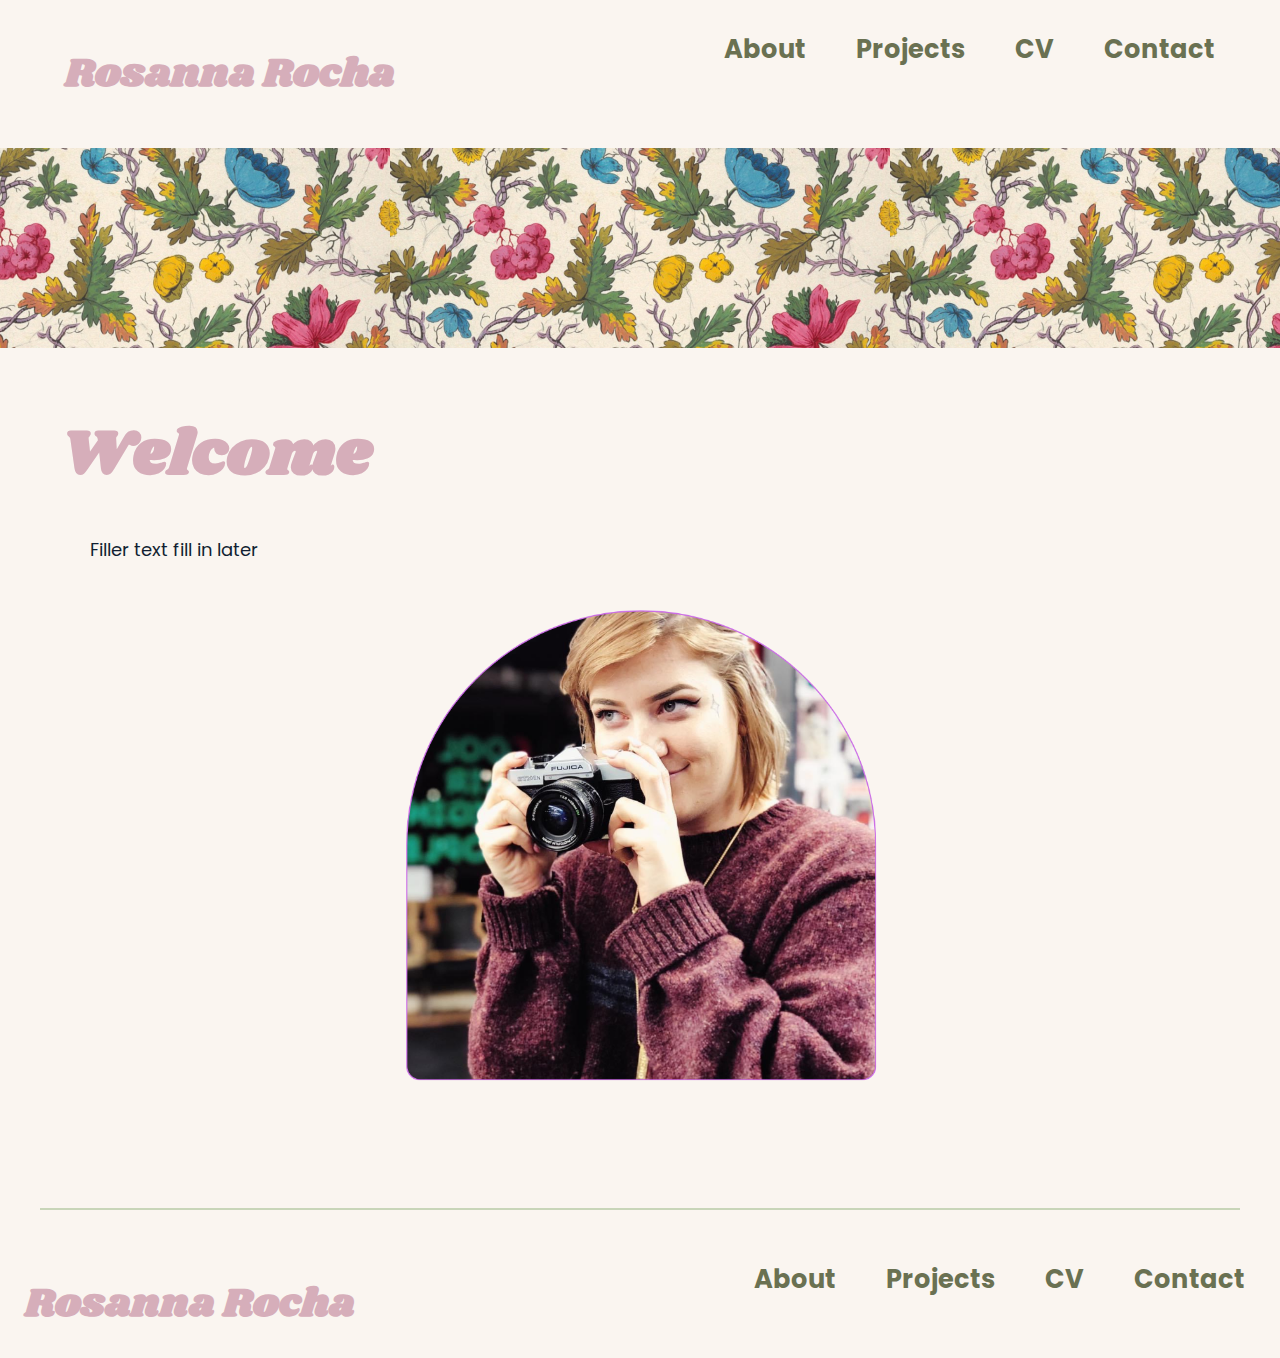
<file: index.html>
<!DOCTYPE html>

<html lang="en">

    <head>
        <meta charset="UTF-8"  />
        <link rel="stylesheet" href="./assets/css/style.css">
        <link rel="preconnect" href="https://fonts.googleapis.com">
        <link rel="preconnect" href="https://fonts.gstatic.com" crossorigin>
        <link href="https://fonts.googleapis.com/css2?family=Pacifico&family=Poppins&family=Shrikhand&display=swap" rel="stylesheet">
        <title>Rosanna Rocha</title>
    </head>

    <body>
        <header id="header">
            <h1 class="homebutton">
                <a href="index.html">Rosanna Rocha</a>
            </h1>
            <nav> 
                <ul>
                    <li>
                        <a href="about.html">About</a>
                    </li>
                    <li>
                        <a href="projects.html">Projects</a>
                    </li>
                    <li>
                        <a href="cv.html">CV</a>
                    </li>
                    <li>
                        <a href="contact.html">Contact</a>
                    </li>
                </ul>
            </nav>
        </header>

        <section class="hero">
            <div>
            </div>
        </section>
        <section class="welcome" id="welcome">
            <h1>Welcome</h1>
            <div class="welcome_cnt">
                    <p>Filler text fill in later</p>
                    <img src="assets/images/wide_arch.png" alt="photo of self">
            </div>
        </section>


        <footer>
            <div class="homebutton">
                <a href="index.html">Rosanna Rocha</a>
            </div>
            <nav> 
                <ul>
                    <li>
                        <a href="about.html">About</a>
                    </li>
                    <li>
                        <a href="projects.html">Projects</a>
                    </li>
                    <li>
                        <a href="cv.html">CV</a>
                    </li>
                    <li>
                        <a href="contact.html">Contact</a>
                    </li>
                </ul>
            </nav>
        </footer>
    </body>
</html>
</file>
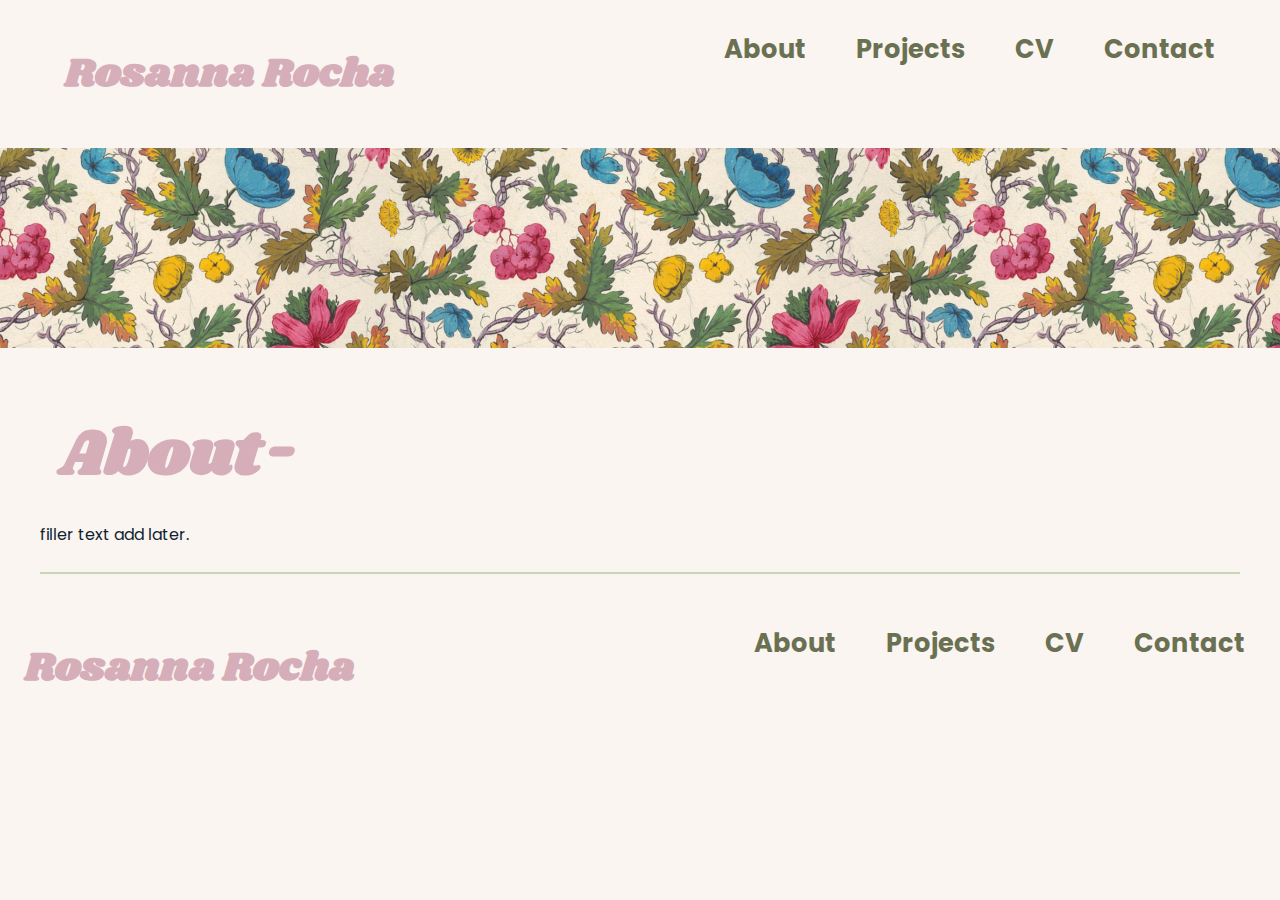
<file: about.html>
<!DOCTYPE html>

<html lang="en">

    <head>
        <meta charset="UTF-8"  />
        <link rel="stylesheet" href="./assets/css/style.css">
        <link rel="preconnect" href="https://fonts.googleapis.com">
        <link rel="preconnect" href="https://fonts.gstatic.com" crossorigin>
        <link href="https://fonts.googleapis.com/css2?family=Pacifico&family=Poppins&family=Shrikhand&display=swap" rel="stylesheet">
        <title>Rosanna Rocha</title>
    </head>

    <body>
        <header id="header">
            <h1 class="homebutton">
                <a href="index.html">Rosanna Rocha</a>
            </h1>
            <nav> 
                <ul>
                    <li>
                        <a href="about.html">About</a>
                    </li>
                    <li>
                        <a href="projects.html">Projects</a>
                    </li>
                    <li>
                        <a href="cv.html">CV</a>
                    </li>
                    <li>
                        <a href="contact.html">Contact</a>
                    </li>
                </ul>
            </nav>
        </header>

        <section class="hero">
            <div>
            </div>
        </section>

        <section class="resume" id="resume">
            <h1>About-</h1>
            <div class="bio-content">
                <p>filler text add later.</p>
            </div>
        </section>

        <footer>
            <div class="homebutton">
                <a href="index.html">Rosanna Rocha</a>
            </div>
            <nav> 
                <ul>
                    <li>
                        <a href="index.html">About</a>
                    </li>
                    <li>
                        <a href="projects.html">Projects</a>
                    </li>
                    <li>
                        <a href="cv.html">CV</a>
                    </li>
                    <li>
                        <a href="contact.html">Contact</a>
                    </li>
                </ul>
            </nav>
        </footer>
    </body>
</html>
</file>
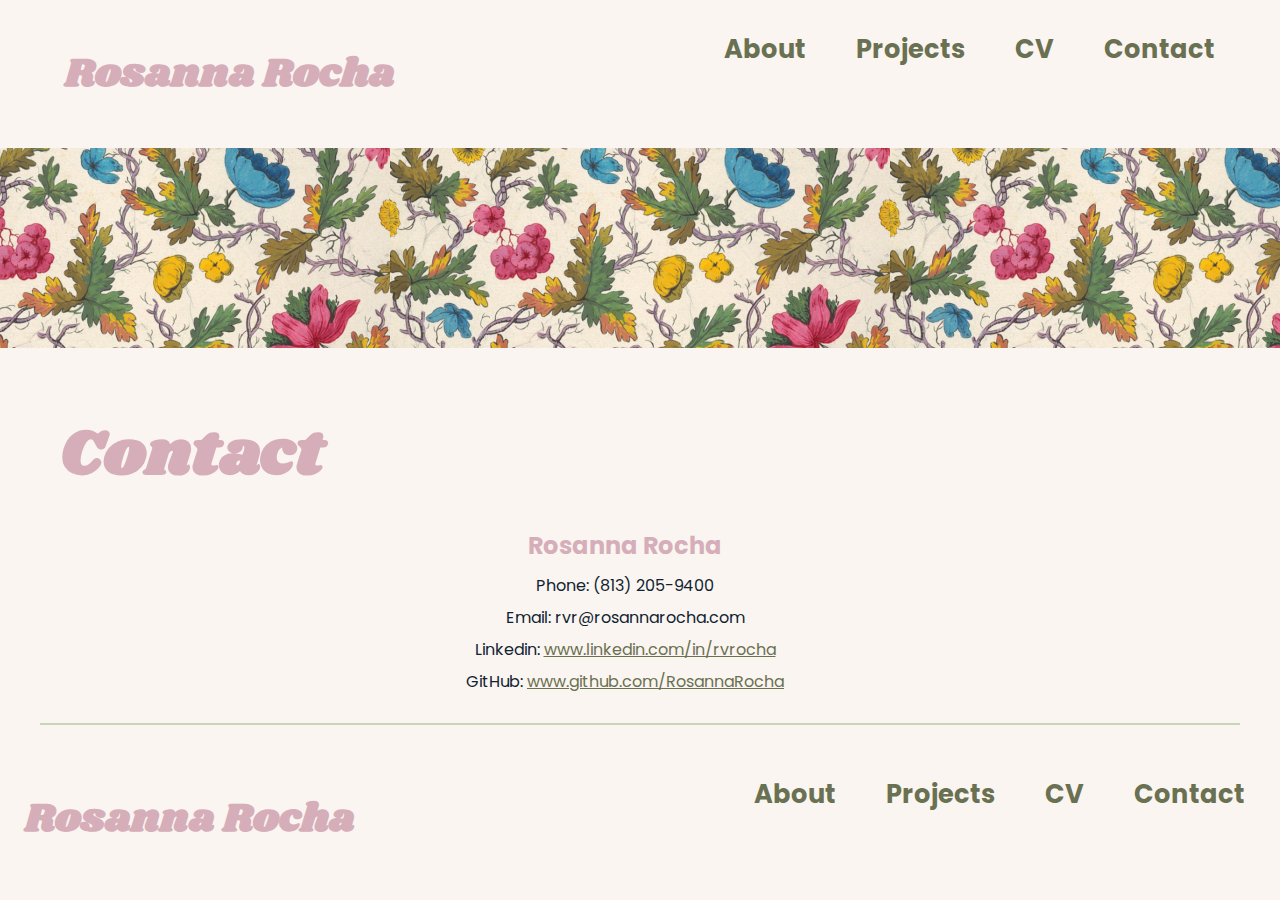
<file: contact.html>
<!DOCTYPE html>

<html lang="en">

    <head>
        <meta charset="UTF-8"  />
        <link rel="stylesheet" href="./assets/css/style.css">
        <link rel="preconnect" href="https://fonts.googleapis.com">
        <link rel="preconnect" href="https://fonts.gstatic.com" crossorigin>
        <link href="https://fonts.googleapis.com/css2?family=Pacifico&family=Poppins&family=Shrikhand&display=swap" rel="stylesheet">
        <title>Rosanna Rocha</title>
    </head>

    <body>
        <header id="header">
            <h1 class="homebutton">
                <a href="index.html">Rosanna Rocha</a>
            </h1>
            <nav> 
                <ul>
                    <li>
                        <a href="about.html">About</a>
                    </li>
                    <li>
                        <a href="projects.html">Projects</a>
                    </li>
                    <li>
                        <a href="cv.html">CV</a>
                    </li>
                    <li>
                        <a href="contact.html">Contact</a>
                    </li>
                </ul>
            </nav>
        </header>

        <section class="hero">
            <div>
            </div>
        </section>

        <section class="contact">
            <h1>Contact</h1>
            <div class="contact-info">
                <div>
                    <h2>Rosanna Rocha<br/></h2>
                    <p>
                        Phone: (813) 205-9400 <br/>
                        Email: rvr@rosannarocha.com <br/>
                        Linkedin: <a href="https://www.linkedin.com/in/rvrocha/">www.linkedin.com/in/rvrocha</a> <br/>
                        GitHub: <a href="https://github.com/RosannaRocha">www.github.com/RosannaRocha</a> <br/>
                    </p>
                </div>
            </div>
        </section>

        <footer>
            <div class="homebutton">
                <a href="index.html">Rosanna Rocha</a>
            </div>
            <nav> 
                <ul>
                    <li>
                        <a href="about.html">About</a>
                    </li>
                    <li>
                        <a href="projects.html">Projects</a>
                    </li>
                    <li>
                        <a href="cv.html">CV</a>
                    </li>
                    <li>
                        <a href="contact.html">Contact</a>
                    </li>
                </ul>
            </nav>
        </footer>
    </body>
</html>
</file>
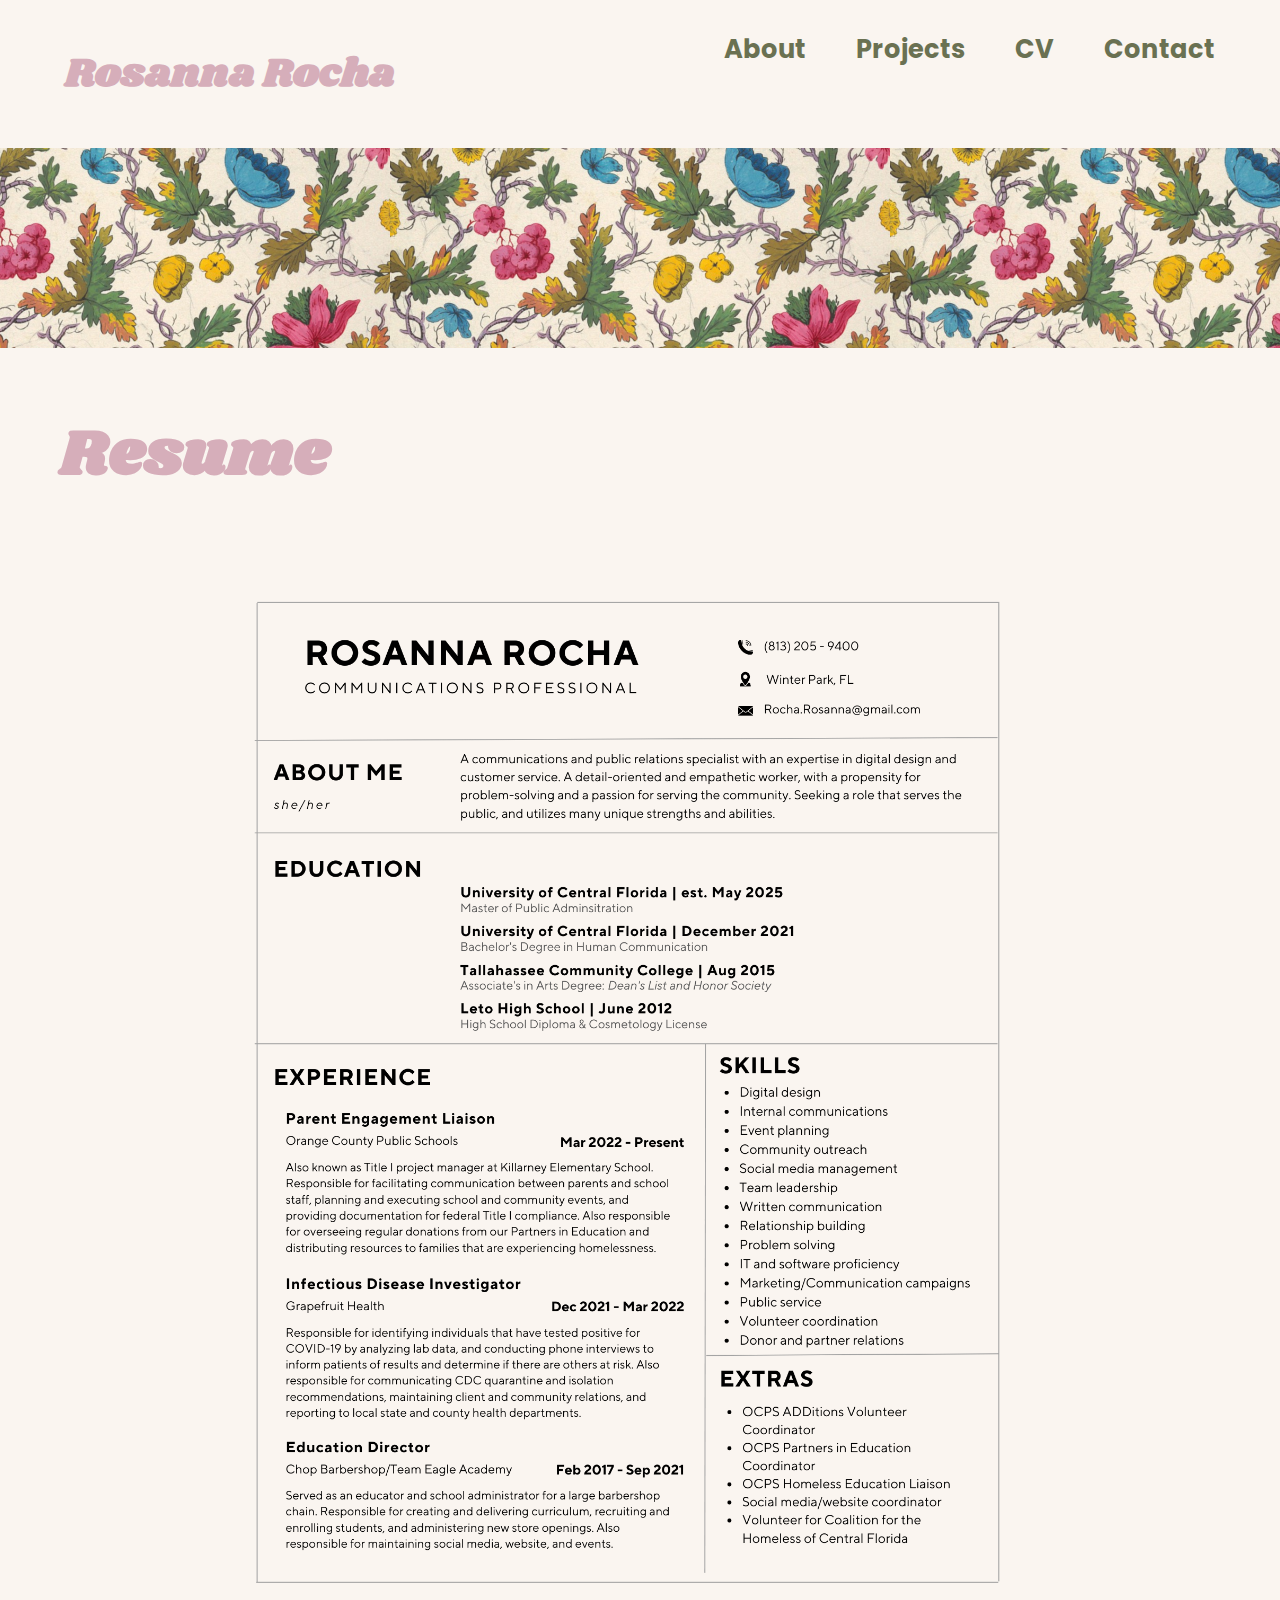
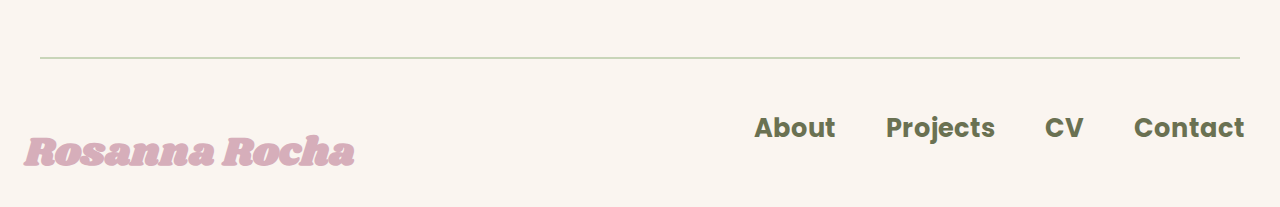
<file: cv.html>
<!DOCTYPE html>

<html lang="en">

    <head>
        <meta charset="UTF-8"  />
        <link rel="stylesheet" href="./assets/css/style.css">
        <link rel="preconnect" href="https://fonts.googleapis.com">
        <link rel="preconnect" href="https://fonts.gstatic.com" crossorigin>
        <link href="https://fonts.googleapis.com/css2?family=Pacifico&family=Poppins&family=Shrikhand&display=swap" rel="stylesheet">
        <title>Rosanna Rocha</title>
    </head>

    <body>
        <header id="header">
            <h1 class="homebutton">
                <a href="index.html">Rosanna Rocha</a>
            </h1>
            <nav> 
                <ul>
                    <li>
                        <a href="about.html">About</a>
                    </li>
                    <li>
                        <a href="projects.html">Projects</a>
                    </li>
                    <li>
                        <a href="cv.html">CV</a>
                    </li>
                    <li>
                        <a href="contact.html">Contact</a>
                    </li>
                </ul>
            </nav>
        </header>

        <section class="hero">
            <div>
            </div>
        </section>

        <section class="resume" id="resume">
            <h1>Resume</h1>
            <div class="resume-img">
                <img src="assets/images/RR_July23.png" alt="resume">
            </div>
        </section>

        <footer>
            <div class="homebutton">
                <a href="index.html">Rosanna Rocha</a>
            </div>
            <nav> 
                <ul>
                    <li>
                        <a href="about.html">About</a>
                    </li>
                    <li>
                        <a href="projects.html">Projects</a>
                    </li>
                    <li>
                        <a href="cv.html">CV</a>
                    </li>
                    <li>
                        <a href="contact.html">Contact</a>
                    </li>
                </ul>
            </nav>
        </footer>
    </body>
</html>
</file>
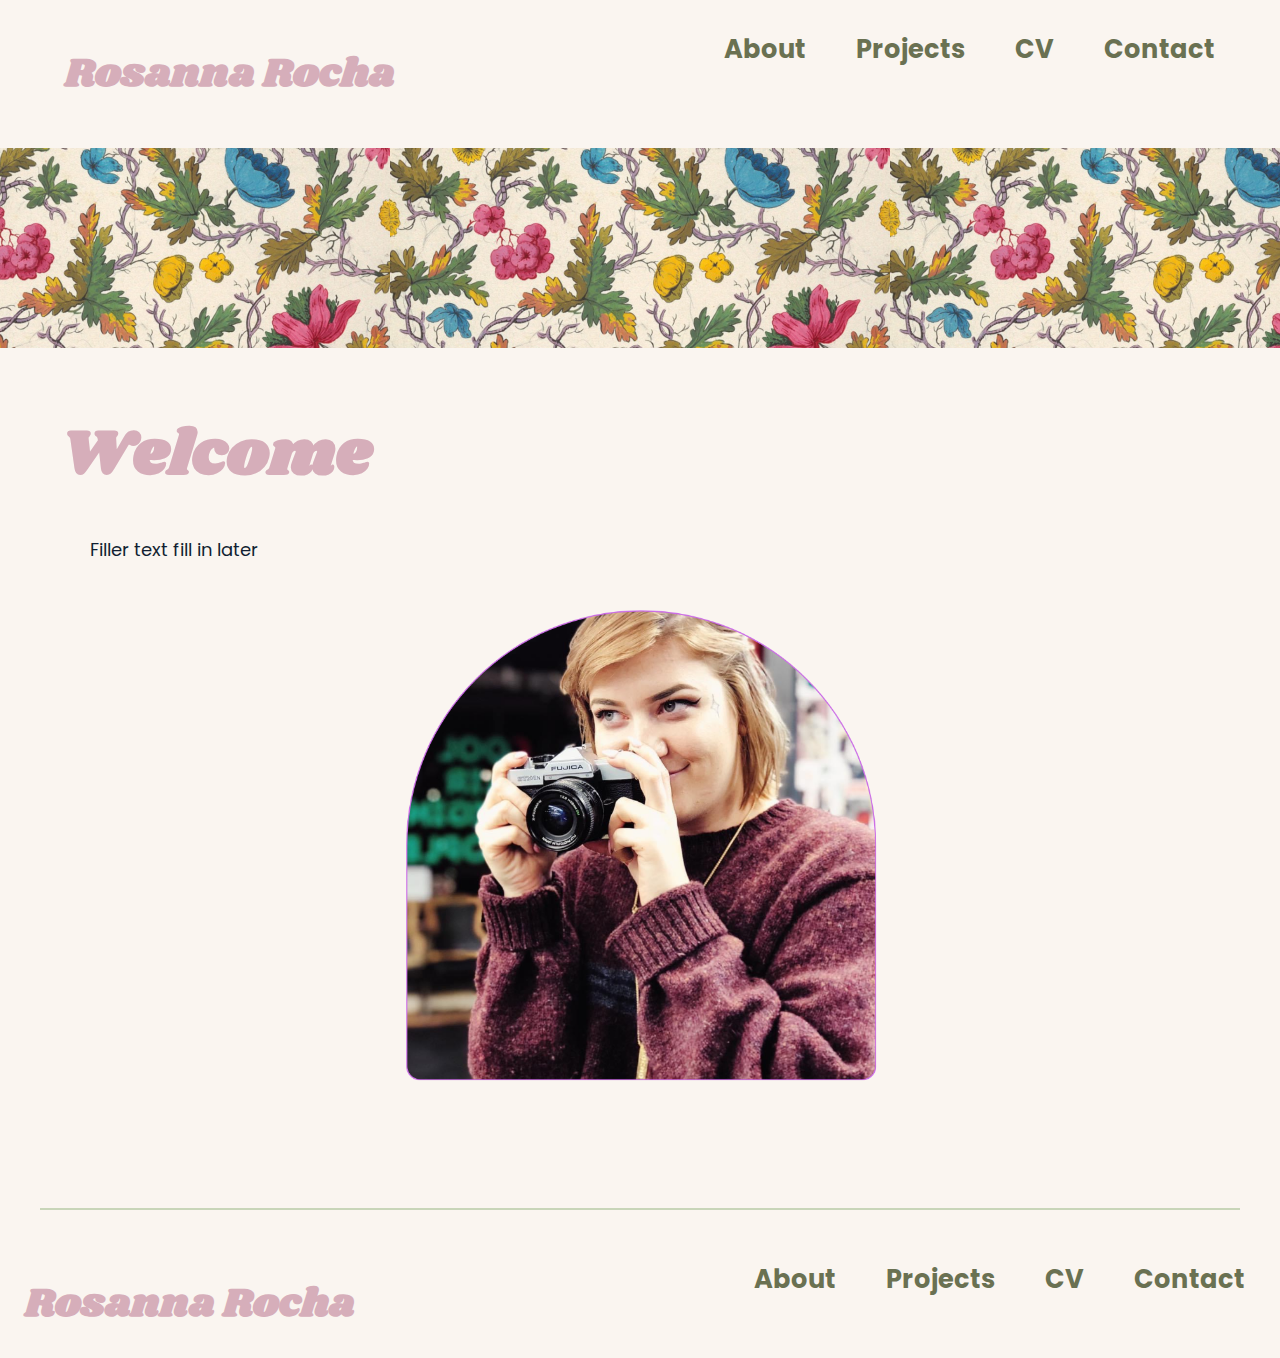
<file: home.html>
<!DOCTYPE html>

<html lang="en">

    <head>
        <meta charset="UTF-8"  />
        <link rel="stylesheet" href="./assets/css/style.css">
        <link rel="preconnect" href="https://fonts.googleapis.com">
        <link rel="preconnect" href="https://fonts.gstatic.com" crossorigin>
        <link href="https://fonts.googleapis.com/css2?family=Pacifico&family=Poppins&family=Shrikhand&display=swap" rel="stylesheet">
        <title>Rosanna Rocha</title>
    </head>

    <body>
        <header id="header">
            <h1 class="homebutton">
                <a href="home.html">Rosanna Rocha</a>
            </h1>
            <nav> 
                <ul>
                    <li>
                        <a href="about.html">About</a>
                    </li>
                    <li>
                        <a href="projects.html">Projects</a>
                    </li>
                    <li>
                        <a href="cv.html">CV</a>
                    </li>
                    <li>
                        <a href="contact.html">Contact</a>
                    </li>
                </ul>
            </nav>
        </header>

        <section class="hero">
            <div>
            </div>
        </section>
        <section class="welcome" id="welcome">
            <h1>Welcome</h1>
            <div class="welcome_cnt">
                    <p>Filler text fill in later</p>
                    <img src="assets/images/wide_arch.png" alt="photo of self">
            </div>
        </section>


        <footer>
            <div class="homebutton">
                <a href="home.html">Rosanna Rocha</a>
            </div>
            <nav> 
                <ul>
                    <li>
                        <a href="about.html">About</a>
                    </li>
                    <li>
                        <a href="projects.html">Projects</a>
                    </li>
                    <li>
                        <a href="cv.html">CV</a>
                    </li>
                    <li>
                        <a href="contact.html">Contact</a>
                    </li>
                </ul>
            </nav>
        </footer>
    </body>
</html>
</file>
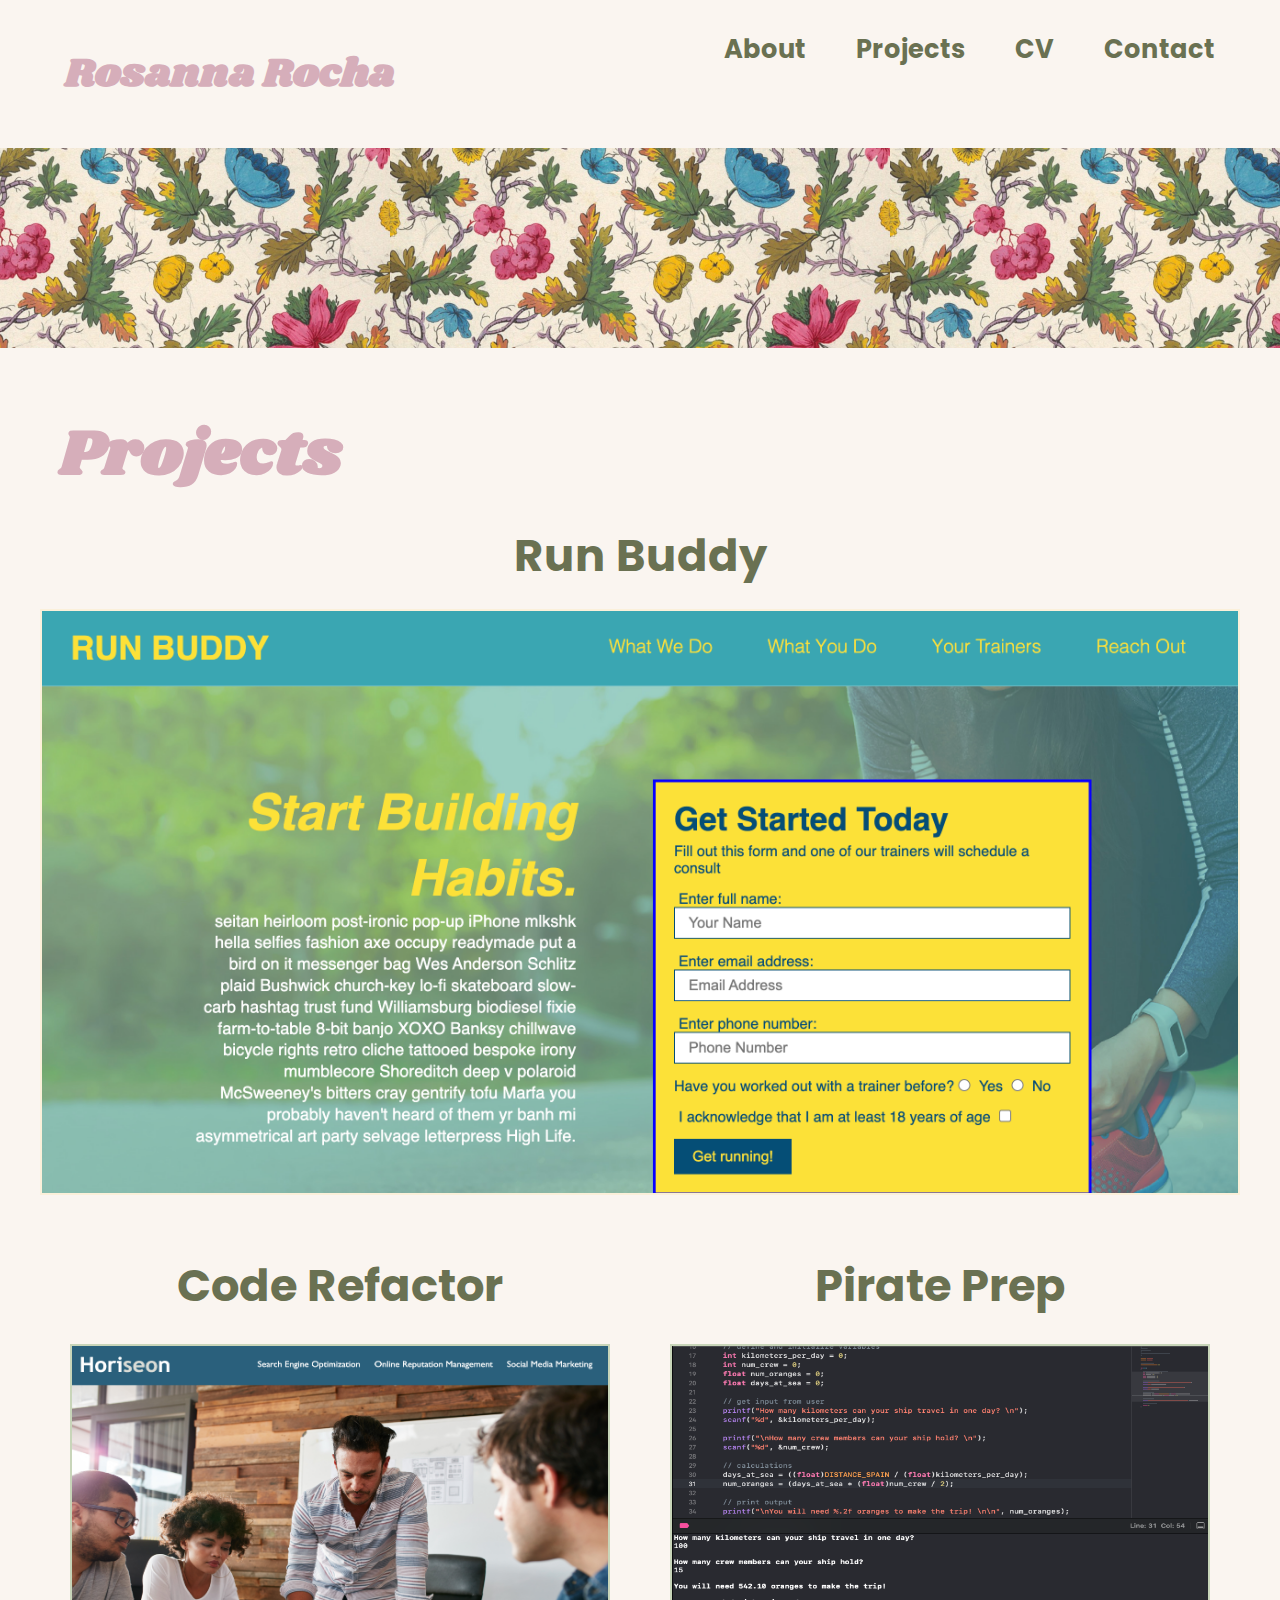
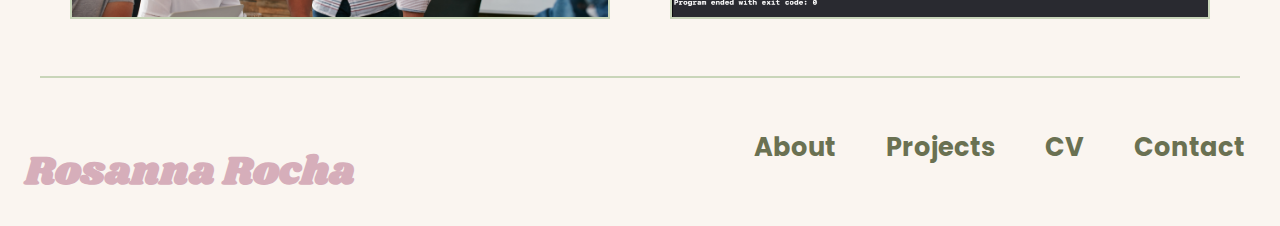
<file: projects.html>
<!DOCTYPE html>

<html lang="en">

    <head>
        <meta charset="UTF-8"  />
        <link rel="stylesheet" href="./assets/css/style.css">
        <link rel="preconnect" href="https://fonts.googleapis.com">
        <link rel="preconnect" href="https://fonts.gstatic.com" crossorigin>
        <link href="https://fonts.googleapis.com/css2?family=Pacifico&family=Poppins&family=Shrikhand&display=swap" rel="stylesheet">
        <title>Rosanna Rocha</title>
    </head>

    <body>
        <header id="header">
            <h1 class="homebutton">
                <a href="index.html">Rosanna Rocha</a>
            </h1>
            <nav> 
                <ul>
                    <li>
                        <a href="about.html">About</a>
                    </li>
                    <li>
                        <a href="projects.html">Projects</a>
                    </li>
                    <li>
                        <a href="cv.html">CV</a>
                    </li>
                    <li>
                        <a href="contact.html">Contact</a>
                    </li>
                </ul>
            </nav>
        </header>

        <section class="hero">
            <div>
            </div>
        </section>

        <section class="projectsection" id="projects">
            <h1>Projects</h1>
            <div class="projects">
                <div class="mainproject">
                    <h2>
                        Run Buddy
                    </h2>
                    <a href="https://rosannarocha.github.io/run-buddy/">
                        <img src="assets/images/runbuddy.png" alt="run buddy project screenshot">
                    </a>
                </div>
                <div class="otherprojects">
                    <div class="coderefactor">
                        <h2>
                            Code Refactor
                        </h2>
                        <a href="https://rosannarocha.github.io/code-refactor/">
                            <img src="assets/images/code-refactor.png" alt="code refactor project screenshot">
                        </a>
                    </div>
                    <div class="pirateprep">
                        <h2>
                            Pirate Prep
                        </h2>
                        <a href="https://github.com/RosannaRocha/pirateprep">
                            <img src="assets/images/pirateprep.png" alt="pirate prep project screenshot">
                        </a>
                    </div>
                </div>
            </div>
        </section>

        <footer>
            <div class="homebutton">
                <a href="index.html">Rosanna Rocha</a>
            </div>
            <nav> 
                <ul>
                    <li>
                        <a href="about.html">About</a>
                    </li>
                    <li>
                        <a href="projects.html">Projects</a>
                    </li>
                    <li>
                        <a href="cv.html">CV</a>
                    </li>
                    <li>
                        <a href="contact.html">Contact</a>
                    </li>
                </ul>
            </nav>
        </footer>
    </body>
</html>
</file>
<file: assets/css/style.css>
* {
    margin: 0;
    padding: 0;
    box-sizing: border-box;
}


body {
    font-family: 'Poppins', sans-serif;
    background-color: #FAF5F0;
}

h1 {
    font-family: 'Shrikhand', cursive;
    font-size: 40px;
    color: #D6AEBA;
}

h2 {
    color: #D6AEBA;
}

p {
    font-family: 'Poppins', sans-serif;
    color: #111F32;
}

a {
    font-family: 'Poppins', sans-serif;
    color: #6A7152;
}

/* Styling the header */
header {
    padding: 20px 40px;
    background-color: #FAF5F0;
    display: flex;
    justify-content: space-between;
    flex-wrap: wrap;
}

header h1 {
    color: #D6AEBA;
    font-weight: lighter;
}

header nav {
    margin: 10px 0;
}

header nav ul {
    display: flex;
    flex-wrap: wrap;
    justify-content: space-between;
    align-items: center;
    list-style: none;
}

header nav ul li a {
    margin: 0 25px;
    font-size: 2vw;
}

header a {
    text-decoration: none;
    font-weight: bold;
}

header nav ul li {
    display: inline;
}

/* Styling the hero */
.hero {
    background-image: url("../images/floral_banner3.png");
    background-size: contain;
    background-position: center;
    display: flex;
    justify-content: center;
    flex-wrap: wrap;
    height: 200px;
}

.hero h1 {
    font-size: 50px;
    text-align: center;
    color: #FAF5F0;
    padding-top: 100px;
}

/* Styling the Bio section */
.welcome {
    border-bottom: 2px solid #C8D5B9;
    margin: 40px;
    padding: 20px;
}

.welcome h1 {
    font-size: 5vw;
}

.welcome_cnt {
    display: flex;
}

.welcome_cnt img {
    max-width: 60%;
    padding-left: 10px;
}

.welcome p {
    margin: 30px;
    font-size: 18px;
    line-height: 2;
}

/* Styling the Projects section */
.projectsection {
    border-bottom: 2px solid #C8D5B9;
    margin: 40px;
    padding-bottom: 25px;
}

.projectsection h1 {
    font-size: 5vw;
    padding: 20px;
}

.projectsection h2 {
    color: #6A7152;
    font-size: 3.5vw;
}

.projects {
    display: flex;
    justify-content: center;
    flex-direction: column;
}

.projects img:hover {
    filter: blur(4px);
}

.mainproject div {
    justify-content: center;
}

.mainproject h2 {
    text-align: center;
}

.mainproject img {
    width: 100%;
    border: 2px solid #FBF0DA;
    margin-bottom: 50px;
    margin-top: 20px;
}

.otherprojects {
    display: flex;
    min-height: 0;
    flex-wrap: nowrap;
}

.otherprojects div {
    width: 100%;
    text-align: center;
}

.coderefactor img {
    width: 90%;
    border: 2px solid #C8D5B9;
    min-height: 0;
    margin: 25px;
    max-height: 275px;
}

.pirateprep img {
    width: 90%;
    border: 2px solid #C8D5B9;
    min-height: 0;
    margin: 25px;
    max-height: 275px;
}

/* Styling the Resume section */
.resume {
    border-bottom: 2px solid #C8D5B9;
    margin: 40px;
    padding-bottom: 25px;
    padding-right: 30px;
}

.resume h1 {
    font-size: 5vw;
    padding: 20px;
}

/* Styling the Resume section */
.resume-img {
    justify-content: center;
    display: flex;
}

.resume img {
    max-width: 70%;
    min-width: 0;
    margin: 25px;
}

/* Styling the Contact section */
.contact {
    border-bottom: 2px solid #C8D5B9;
    margin: 40px;
    padding-bottom: 25px;
    padding-right: 30px;
}

.contact p {
    text-align: center;
    line-height: 2;
}

.contact h2 {
    text-align: center;
    line-height: 2;
}

.contact h1 {
    font-size: 5vw;
    padding: 20px;
}

.contact-info {
    display: flex;
    justify-content: center;
}

.contact a {
    color: #6A7152;
}

.homebutton {
    padding: 25px;
}

/* Styling the footer */
footer {
    background-color: #FAF5F0;
    display: flex;
    justify-content: space-between
}

footer nav {
    margin: 10px;
    justify-content: flex-end; 
}

footer nav ul {
    display: flex;
    flex-wrap: wrap;
    justify-content: space-between;
    align-items: center;
    list-style: none;
}

footer nav ul li a {
    margin: 0 25px;
    font-size: 2vw;
}

footer h1 {
    color: #9C89B8;
}

footer a {
    text-decoration: none;
    font-weight: bold;
}

footer nav ul li {
    display: inline;
}

.homebutton {
    justify-content: flex-start;
}

.homebutton a {
    font-family: 'Shrikhand', cursive;
    font-size: 40px;
    color: #D6AEBA;
}
</file>
